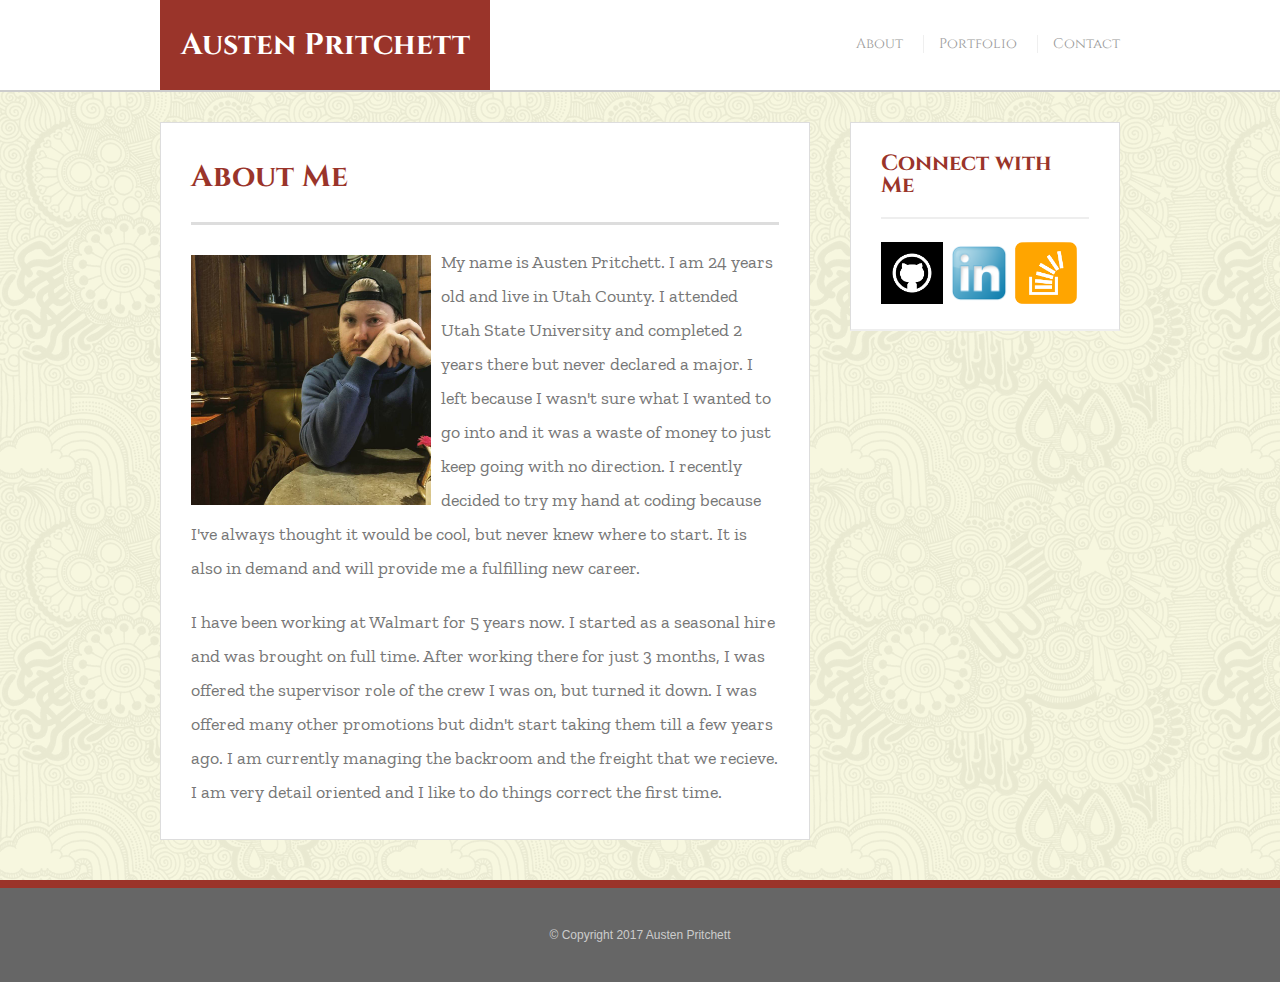
<file: index.html>
<!DOCTYPE html>
<html>
<head>
 	<title>About Me</title>
 		<link rel="stylesheet" type="text/css" href="assets/css/reset.css">
 		<link rel="stylesheet" type="text/css" href="assets/css/style.css">
 		<link href="https://fonts.googleapis.com/css?family=Cinzel" rel="stylesheet">
 		<link href="https://fonts.googleapis.com/css?family=Zilla+Slab" rel="stylesheet">
 		<link rel="shortcut icon" href="favicon.ico">

</head>
<body>
 	<header id="masthead">
 		<div class="container1">
 			<a href="index.html" id="logo">Austen Pritchett</a>
 			<nav>
 				<a href="index.html">About</a>
 				<a href="portfolio.html">Portfolio</a>
 				<a href="contact.html">Contact</a>
 			</nav>
 		</div>
 	</header>

	<div id="main-container" class="container">	
	 	<section class="main-section">
	 		<h1>About Me</h1>
			<div id="photo">
	 			<img src="assets/images/pictureofme.jpg" class="photo1">
			</div>
	 		<p>My name is Austen Pritchett. I am 24 years old and live in Utah County. I attended Utah State University and completed 2 years there but never declared a major. I left because I wasn't sure what I wanted to go into and it was a waste of money to just keep going with no direction. I recently decided to try my hand at coding because I've always thought it would be cool, but never knew where to start. It is also in demand and will provide me a fulfilling new career.</p>

	 		<p>I have been working at Walmart for 5 years now. I started as a seasonal hire and was brought on full time. After working there for just 3 months, I was offered the supervisor role of the crew I was on, but turned it down. I was offered many other promotions but didn't start taking them till a few years ago. I am currently managing the backroom and the freight that we recieve. I am very detail oriented and I like to do things correct the first time.</p>
	
	 	</section>	
	 	
	 	<section class="sidebar">
	 		<div id="connect">
	 			<h2>Connect with Me</h2>

	 			<a href="https://github.com/pritchettausten"><img src="assets/images/github.png" class="social" alt="github"></a>
				<a href="https://www.linkedin.com/in/austen-pritchett-02695146/"><img src="assets/images/social_linkedin_box_blue.png" class="social" alt="LinkedIn"></a>
				<a href="https://stackoverflow.com/users/8619973/austen-pritchett"><img src="assets/images/stackoverflow.png" class="social" alt="Stack Overflow"></a>
			</div>
	 	</section>
	 
	</div>
	
	<br>
	<footer>
		<div class="container">
			&copy; Copyright 2017 Austen Pritchett

		</div>
	</footer>

	<meta name="viewport" content="width=device-width, initial-scale=1.0"/>
</body>
</html>
</file>
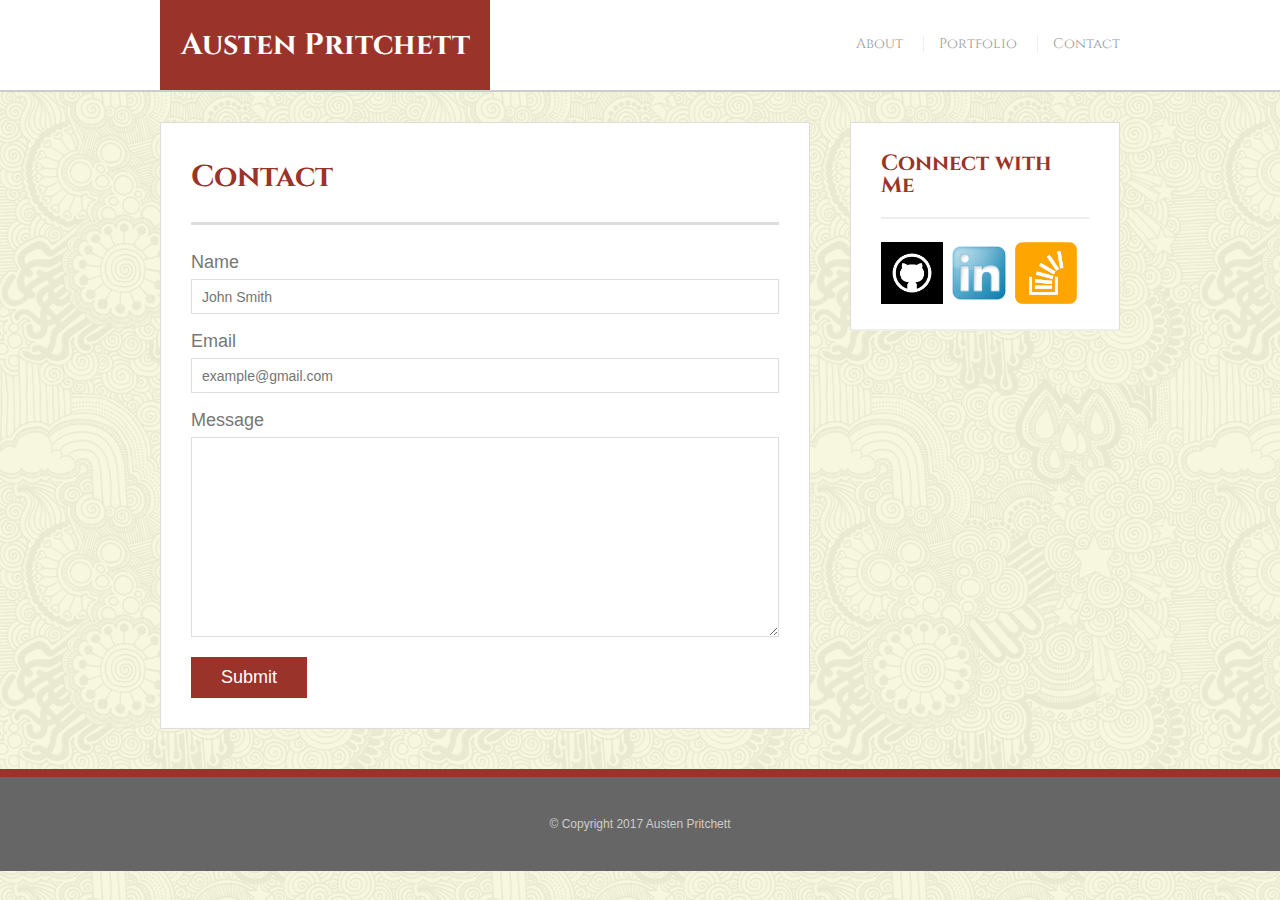
<file: contact.html>
<!DOCTYPE html>
<html>
<head>
 	<title>Contact</title>
	 	<link rel="stylesheet" type="text/css" href="assets/css/reset.css">
	 	<link rel="stylesheet" type="text/css" href="assets/css/style.css">
	 	<link href="https://fonts.googleapis.com/css?family=Cinzel" rel="stylesheet">
	 	<link rel="shortcut icon" href="favicon.ico" />
</head>
<body>
 	<header id="masthead">
 		<div class="container">
 			<a href="index.html" id="logo">Austen Pritchett</a>
 			<nav>
 				<a href="index.html">About</a>
 				<a href="portfolio.html">Portfolio</a>
 				<a href="contact.html">Contact</a>
 			</nav>
 		</div>
 	</header>

	<div id="main-container" class="container">	
	 	<section class="main-section">
	 		<h1>Contact</h1> 
				
			<form id="contact-form">
				<ul>
					<li>
						<label for="name">Name</label>
						<input type="text" name="name" id="name" placeholder="John Smith" required="required">
					</li>
					<li>
						<label for="email">Email</label>
						<input type="text" name="email" id="email" placeholder="example@gmail.com" required="required">
					</li>
					<li>
						<label for="message">Message</label>
						<textarea id="message" name="message" required="required"></textarea>
					</li>
				</ul>
				<input type="submit" name="submit">
			</form>
	 		
	 	</section>	
	 	
	 	<section class="sidebar">
	 		<div id="connect">
	 			<h2>Connect with Me</h2>

	 			<a href="https://github.com/pritchettausten"><img src="assets/images/github.png" class="social" alt="github"></a>
				<a href="https://www.linkedin.com/in/austen-pritchett-02695146/"><img src="assets/images/social_linkedin_box_blue.png" class="social" alt="LinkedIn"></a>
				<a href="https://stackoverflow.com/users/8619973/austen-pritchett"><img src="assets/images/stackoverflow.png" class="social" alt="Stack Overflow"></a>
			</div>
	 	</section>
	</div>

	<footer>
		<div class="container">
			&copy; Copyright 2017 Austen Pritchett

		</div>
	</footer>	
	<meta name="viewport" content="width=device-width, initial-scale=1.0"/>
</body>
</html>
</file>
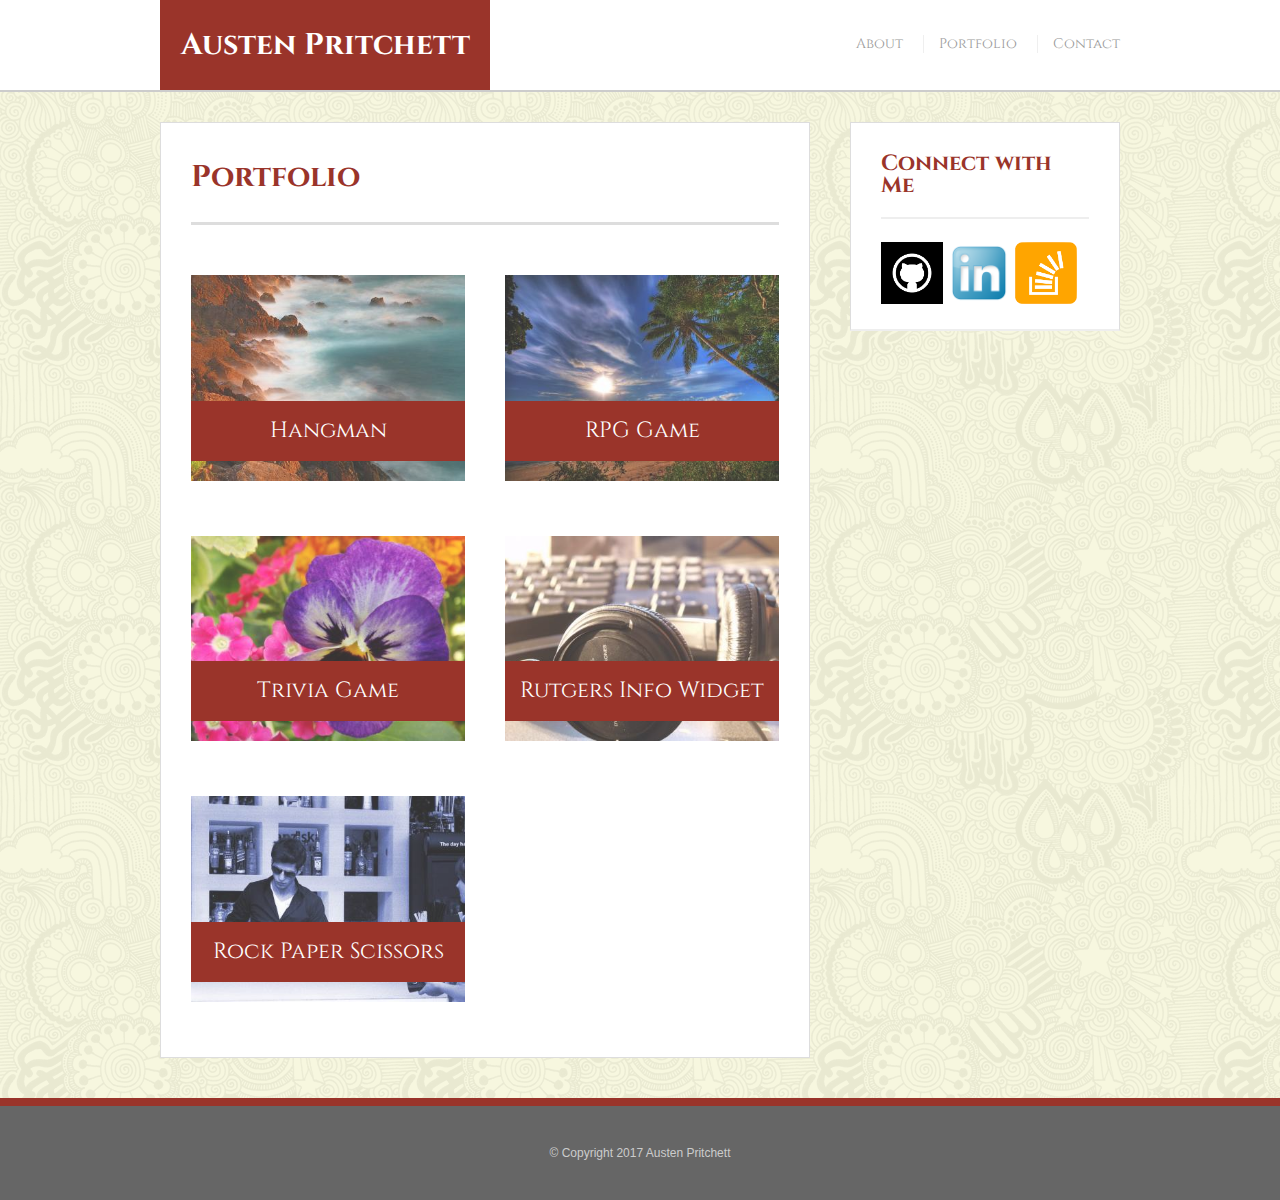
<file: portfolio.html>
<!DOCTYPE html>
<html>
<head>
 	<title>Portfolio</title>
	 	<link rel="stylesheet" type="text/css" href="assets/css/reset.css">
	 	<link rel="stylesheet" type="text/css" href="assets/css/style.css">
	 	<link href="https://fonts.googleapis.com/css?family=Cinzel" rel="stylesheet">
	 	<link rel="shortcut icon" href="favicon.ico" />
</head>
<body>
 	<header id="masthead">
 		<div class="container">
 			<a href="index.html" id="logo">Austen Pritchett</a>
 			<nav>
 				<a href="index.html">About</a>
 				<a href="portfolio.html">Portfolio</a>
 				<a href="contact.html">Contact</a>
 			</nav>
 		</div>
 	</header>

	<div id="main-container" class="container">	
	 	<section class="main-section2">
	 		<h1>Portfolio</h1> 

	 		<div class="work">
	 			<img src="assets/images/work1.jpg" class="auth-image" alt="hangman">

	 			<h3>Hangman</h3>
	 		</div>
	 		<div class="work">
	 			<img src="assets/images/work2.jpg" class="auth-image" alt="RPG Game">

	 			<h3>RPG Game</h3>
	 		</div>
	 		<div class="work">
	 			<img src="assets/images/work3.jpg" class="auth-image" alt="Trivia Game">

	 			<h3>Trivia Game</h3>
	 		</div>
	 		<div class="work">
	 			<img src="assets/images/work4.jpg" class="auth-image" alt="Rutgers Info Widget">

	 			<h3>Rutgers Info Widget</h3>
	 		</div>
	 		<div class="work">
	 			<img src="assets/images/work5.jpg" class="auth-image" alt="Rock Paper Scissors">

	 			<h3>Rock Paper Scissors</h3>
	 		</div>

	 		
	 	</section>	
	 	
	 	<section class="sidebar">
	 		<div id="connect">
	 			<h2>Connect with Me</h2>

	 			<a href="https://github.com/pritchettausten"><img src="assets/images/github.png" class="social" alt="github"></a>
				<a href="https://www.linkedin.com/in/austen-pritchett-02695146/"><img src="assets/images/social_linkedin_box_blue.png" class="social" alt="LinkedIn"></a>
				<a href="https://stackoverflow.com/users/8619973/austen-pritchett"><img src="assets/images/stackoverflow.png" class="social" alt="Stack Overflow"></a>
			</div>
	 	</section>
	</div>

	<footer>
		<div class="container">
			&copy; Copyright 2017 Austen Pritchett

		</div>
	</footer>
	<meta name="viewport" content="width=device-width, initial-scale=1.0"/>	
</body>
</html>
</file>
<file: assets/css/style.css>
* {
	box-sizing: border-box;
}

body {
	background: url(../images/skulls.png);
	font-size: 18px;
	line-height: 34px;
	font-family: 'Arial', 'Helvetica Neue', Helvetica, sans-serif;
	color: #777;
}

.container {
	width: 100%;
	height: 100%;
	max-width: 960px;
	margin: 0 auto;
	clear: both;
}

.container1 {
	width: 100%;
	height: 100%;
	max-width: 960px;
	margin: 0 auto;
	clear: both;
}

h1, h2, h3, p {
	margin-bottom: 20px;
}

p{
	font-family: 'Zilla Slab', serif;
}

.photo1 {
	width: 250px;
	height: 250px; 
	padding-right: 10px;
	margin-top: 10px; 
	float: left; 
	
}

p:last-child {
	margin-bottom: 0;
}

h1, h2, h3 {
	font-family: 'Georgia', Times, Times New Roman, serif;
	font-weight: 700;
	color: #9a342a;
}

h1 {
	font-family: 'Cinzel', serif;
	font-size: 30px;
	line-height: 49px;
	border-bottom: 3px solid #ddd;
	padding-bottom: 20px;
}

h2, h3 {
	font-family: 'Cinzel', serif;
	font-size: 22px;
}

#masthead {
	background: #fff;
	margin: 0 0 30px;
	z-index: 99;
	color: #fff;
	overflow: auto;
	border-bottom: 2px solid #ccc;
	position: static;
	width: 100%;
}

#logo {
	width: 330px;
	height: 90px;
	background: #9a342a;
	float: left;
	font-family: 'Cinzel', serif;
	text-align: center;
	line-height: 90px;
	color: #fff;
	font-weight: 700;
	font-size: 30px;
	text-decoration: none;
}

nav {
	float: right;
	margin-top: 25px;
}

nav a {
	font-family: 'Cinzel', serif;
	font-size: 14px;
	color: #999;
	text-decoration: none;
	margin-left: 15px;
	display: inline-block;
	border-left: 1px solid #efefef;
	padding-left: 15px;
	line-height: 18px;
}

nav a:first-child{
	border-left: 0 none;
}

#main-container {
	padding-top: 0px;
}

.main-section {
	background: #fff;
	padding: 30px;
	margin: 0px 0 40px 0;
	width: 100%;
	width: 650px;
	float: left;
	border: 1px solid #ddd;

}

.main-section2 {
	background: #fff;
	padding: 30px;
	margin: 0 0 40px 0;
	width: 100%;
	width: 650px;
	float: left;
	border: 1px solid #ddd;
}

.auth-image {
	width: 200px;
	height: auto;
	margin-top: 10px;
	float: left;
	margin-right: 25px;
}

.sidebar {
	background: #fff;
	padding: 30px;
	width: 100%;
	width: 270px;
	float: right;
	border: 1px solid #ddd;
	margin-top: 0px;
	margin-bottom: 20px;
}

h3, .sidebar, h2 {
	border-bottom: 2px solid #eee;
	padding-bottom: 20px;
	margin-bottom: 15px;
	line-height: 22px;
}

.social {
	width: 62px;
	height: 62px;
	margin-top: 8px;
	margin-right: 5px;
}

.social:last-child {
	margin-right: 0;
}

footer {
	background: #666;
	color: #fff;
	padding: 30px 0;
	clear: both;
	border-top: 8px solid #9a342a;
	color: #ccc;
	font-size: 12px;
	text-align: center;
	bottom: 0;
	width: 100%;
}

.work {
	width: 274px;
	overflow: auto;
	position: relative;
	float: left;
	margin: 20px 0 25px;	
}

.work:nth-child(even) {
	margin-right: 40px;
}

.work img {
	width: 100%;
	border: 0 none;
	opacity: .8;
}

.work h3 {
	border-bottom: 0;
	background: #9a342a;
	color: #fff;
	text-align: center;
	position: absolute;
	bottom: 20px;
	padding: 15px;
	width: 100%;
	line-height: 30px;
	margin-bottom: 0;
	font-weight: 300;
}

#contact-form ul {
	margin-bottom: 20px;
}

#contact-form li {
	margin-bottom: 10px;
}

label,
input[type=text],
input[type=email],
textarea {
	display: block;
	width: 100%;
}

input[type=text],
input[type=email],
textarea{
	height: 35px;
	border: 1px solid #ddd;
	padding: 0 10px;
	font-size: 14px;
}

textarea {
	height:200px;
}

input[type=submit] {
	background: #9a342a;
	border: 0 none;
	color: #fff;
	font-size: 18px;
	padding: 10px 30px;
	cursor: pointer;
}

@media screen and (min-width: 980px) {
a:hover {
	font-size: 16px;
	font-weight: bold;
	color: #9a342a;
}
}
@media screen and (max-width: 980px) {

.photo1{
	width: 100%;
	height: auto;
	margin-bottom: 10px;
}

.main-section {
	width: 55%;
	padding: 20px 20px 30px 30px;
	margin-top: 0px;
}

.main-section2 {
	width: 55%;
	padding: 30px 30px 30px 30px;
	margin-top: 0px;
}

.work {
	width: 100%
}

.sidebar {
	width: 270px;
	height: 187px;
}

#main-container {
	margin-top: 0px;
	width: 90%;
	height: 100%;
}

#masthead {
	padding-right: 50px;
	padding-left: 50px;
	position: static;
}

nav {
	float: right;
}
}

@media screen and (max-width: 768px) {

.main-section {
	width: 100%;
	margin: 0px 15px 15px 0;
}

.main-section2 {
	width: 100%;
	margin: 0px 15px 15px 0;
}

.sidebar {
	width: 100%;
	margin: 15px 0 15px 0;
	text-align: center;
}

.photo1 {
	width: 240px;
	height: 240px;
	margin-top: 10px;
}

.container1 {
	width: 100%;
}

#masthead {
	padding: 0;
	position: static;
}

#logo {
	width: 50%;
	font-size: 30px;
}

nav {
	width: 50%;
	font-size: 14px;
	float: right;
	padding-left: 30px;
}
}

@media screen and (max-width: 640px) {
.main-section {
	margin-top: 0px;
}
.main-section2 {
	margin-top: 0px;
}
.photo1{
	width: 100%;
	height: auto;
	margin-top: 10px;
}

#logo {
	width: 100%;
	font-size: 30px;
	text-align: center;
}

#masthead {
	position: static;
	width: 100%;
	padding-right: 0;
	padding-left: 0;
}

nav {
	width: 100%;
	font-size: 14px;
	text-align: center;
	margin: 5px 0 5px 0;
    padding-right: 28px;
    padding-left: 0px;
}
}
</file>
